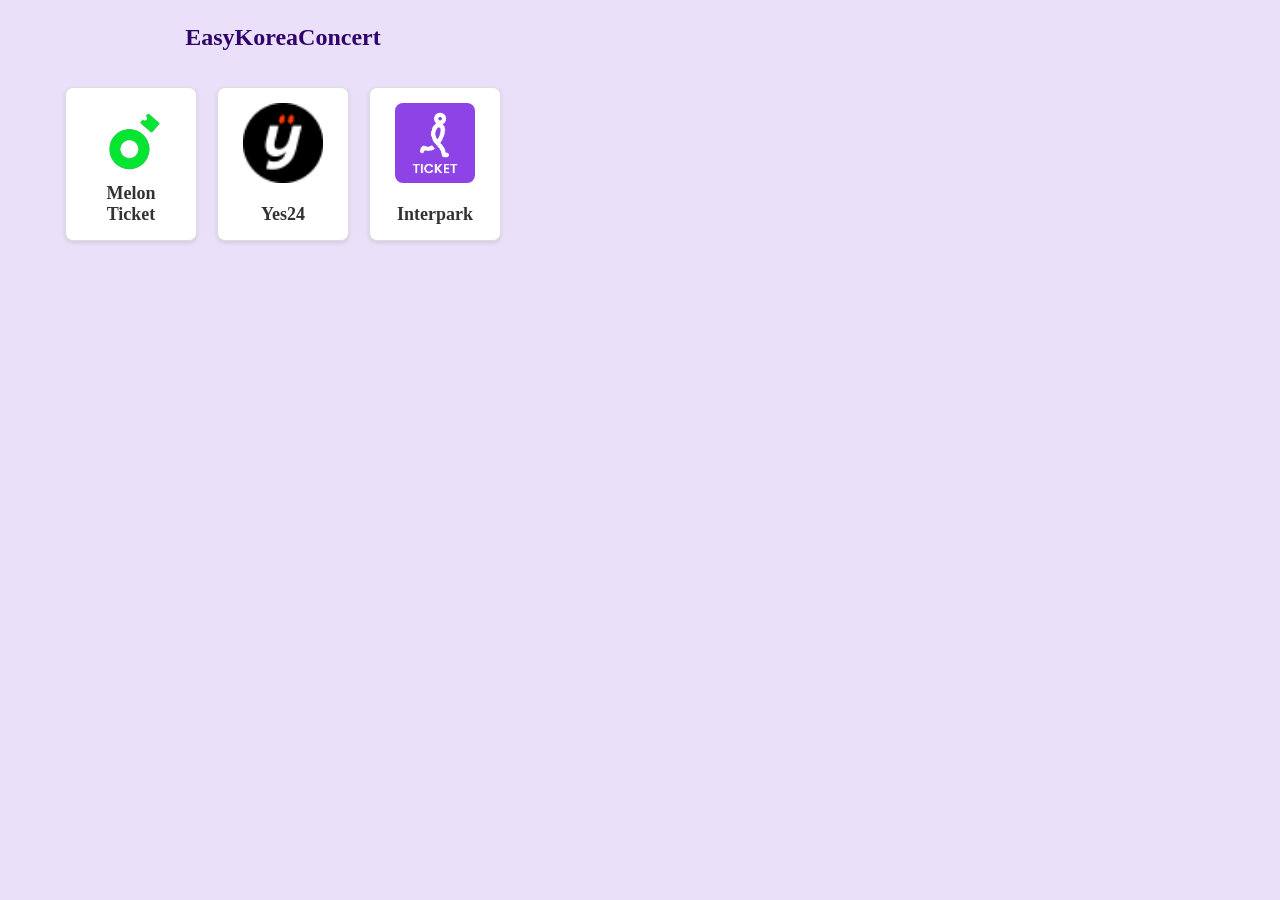
<file: ticket-bot-plugin/popup/mainPage/index.html>
<!DOCTYPE html>
<html lang="en">
<head>
    <meta charset="UTF-8">
    <title>EasyKoreaConcert</title>
    <meta name="viewport" content="width=device-width, initial-scale=1.0">
    <link rel="stylesheet" href="style.css">
    <script type="module" src="script.js"></script>
</head>
<body>
    <h1 class="main-color">EasyKoreaConcert</h1>
    <div class="button-row">
        <a href="../melonticketForm/melonticket.html" class="button-concert">
            <img src="../../assets/melonticket_logo.png" alt="melonticket">
            <div class="booking-site">Melon Ticket</div>
        </a>
        <a href="../yes24Form/yes24.html" class="button-concert">
            <img src="../../assets/yes24_logo.png" alt="Yes24">
            <div class="booking-site">Yes24</div>
        </a>
        <a href="../interparkForm/interpark.html" class="button-concert">
            <img src="../../assets/interpark_logo.png" alt="Interpark">
            <div class="booking-site">Interpark</div>
        </a>
    </div>
    <div class="list-booking-container" id="list-booking">

    </div>
</body>
</html>
</file>
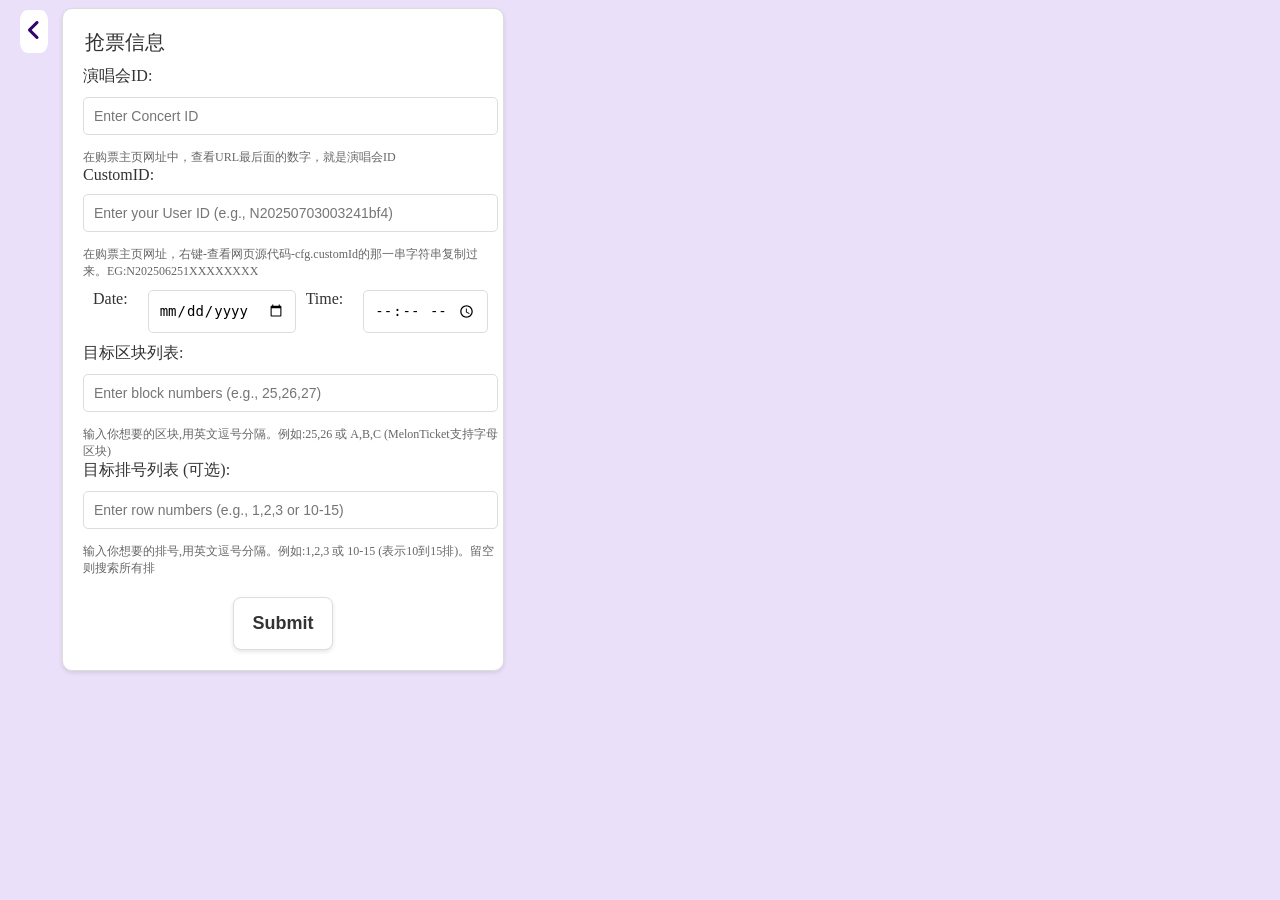
<file: ticket-bot-plugin/popup/interparkForm/interpark.html>
<!DOCTYPE html>
<html lang="en">
<head>
    <link rel="stylesheet" href="../mainPage/style.css">
    <link rel="stylesheet" href="../back-arrow.css">
    <link rel="stylesheet" href="../form/form.css">
    <link rel="stylesheet" href="https://cdnjs.cloudflare.com/ajax/libs/font-awesome/6.0.0/css/all.min.css">
</head>
<body>
    <div class="back-arrow close">
        <i class="fas fa-angle-left close"></i>
    </div>
    <form>
        <div include-html="../form/form.html"></div>
        
        <div class="button-row">
            <button class="button-concert" id="interpark" type="submit">Submit</button>
        </div>
    </form>
</body>
<script src="../module/includeHTML.js"></script>
<script type="module" src="../form/script.js"></script>
</html>
</file>
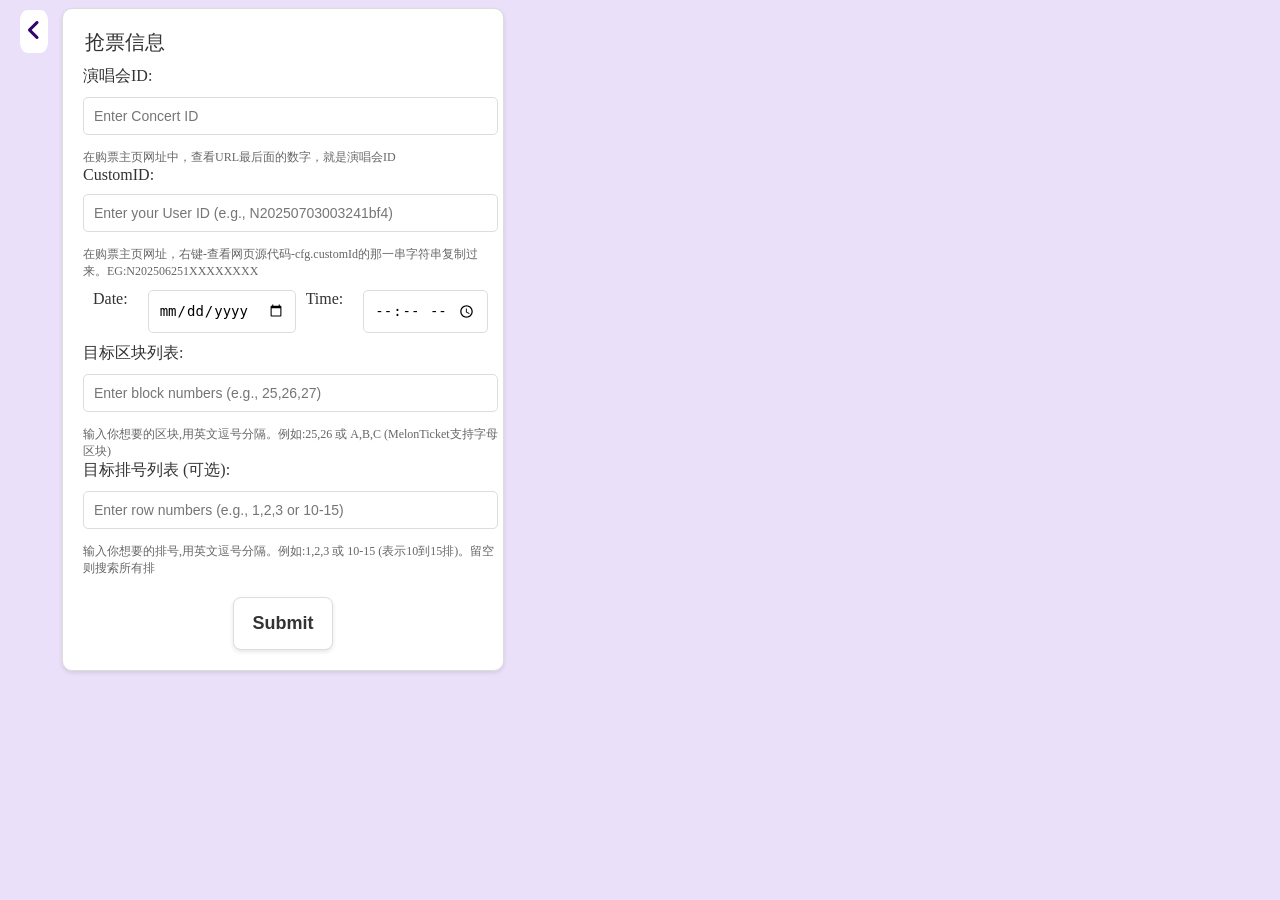
<file: ticket-bot-plugin/popup/melonticketForm/melonticket.html>
<!DOCTYPE html>
<html lang="en">
<head>
    <link rel="stylesheet" href="../mainPage/style.css">
    <link rel="stylesheet" href="../back-arrow.css">
    <link rel="stylesheet" href="../form/form.css">
    <link rel="stylesheet" href="https://cdnjs.cloudflare.com/ajax/libs/font-awesome/6.0.0/css/all.min.css">
</head>
<body>
    <div class="back-arrow close">
        <i class="fas fa-angle-left close"></i>
    </div>
    <form>
        <div include-html="../form/form.html"></div>
        
        <div class="button-row">
            <button class="button-concert" id="melon" type="submit">Submit</button>
        </div>
    </form>
</body>
<script src="../module/includeHTML.js"></script>
<script type="module" src="../form/script.js"></script>
</html>
</file>
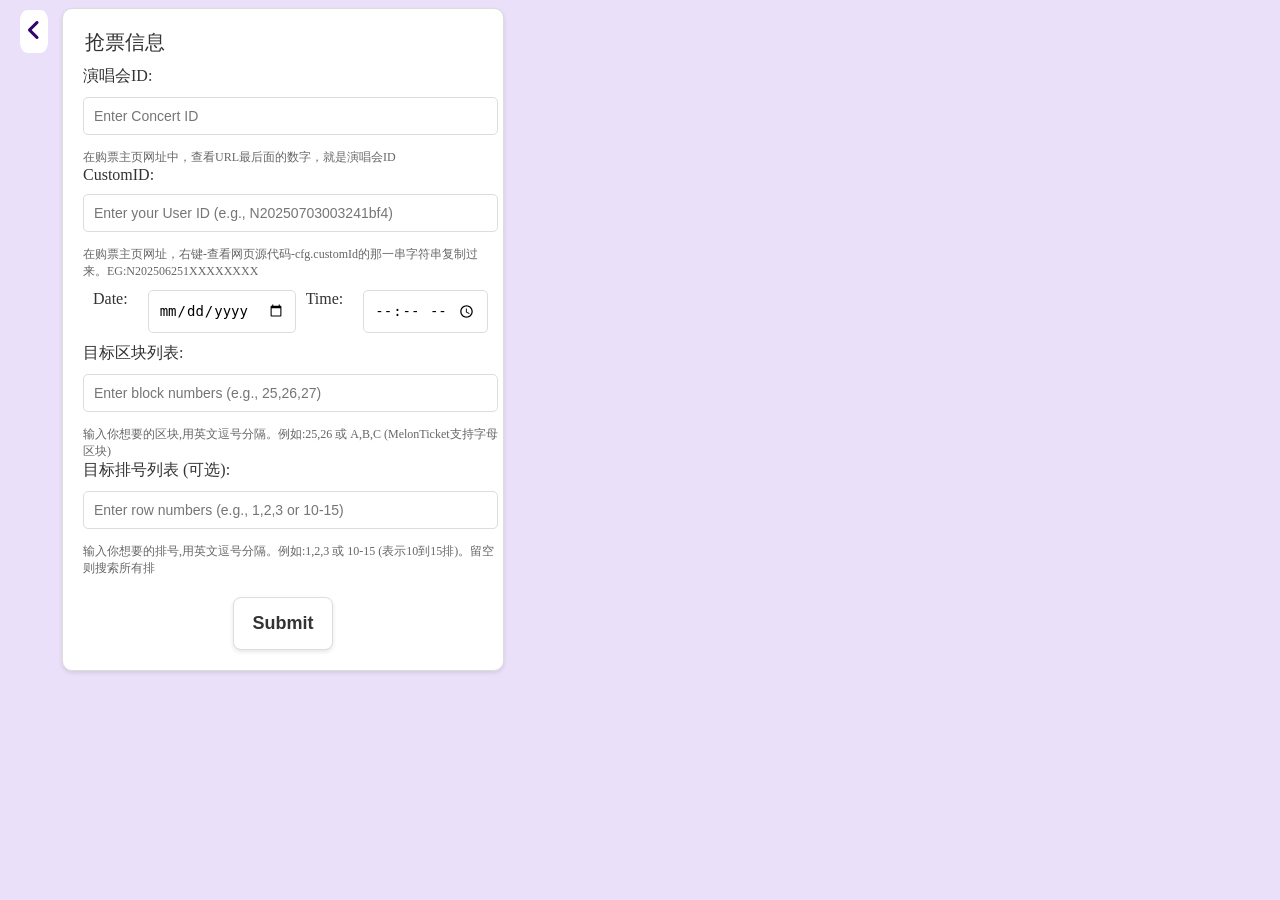
<file: ticket-bot-plugin/popup/yes24Form/yes24.html>
<!DOCTYPE html>
<html lang="en">
<head>
    <link rel="stylesheet" href="../mainPage/style.css">
    <link rel="stylesheet" href="../back-arrow.css">
    <link rel="stylesheet" href="../form/form.css">
    <link rel="stylesheet" href="https://cdnjs.cloudflare.com/ajax/libs/font-awesome/6.0.0/css/all.min.css">
</head>
<body>
    <div class="back-arrow close">
        <i class="fas fa-angle-left close"></i>
    </div>
    <form>
        <div include-html="../form/form.html"></div>
        
        <div class="button-row">
            <button class="button-concert" id="yes24" type="submit">Submit</button>
        </div>
    </form>
</body>
<script src="../module/includeHTML.js"></script>
<script type="module" src="../form/script.js"></script>
</html>
</file>
<file: ticket-bot-plugin/popup/mainPage/style.css>
body {
    overflow:hidden;
    background-color: #ebe0f9;
    width: 550px;
    height: 500px;
    display: flex;
    flex-direction: column;
    align-items: center;
    gap: 20px;
}

.main-color {
    color: #2f056b; /* Updated text color */
    font-size: 24px;
}

.button-row {
    display: flex;
    justify-content: space-around;
    gap: 20px;
}

.button-concert {
    background-color: #fff; /* Updated background color */
    color: #333; /* Updated text color */
    border: 1px solid #ddd; /* Added a subtle border */
    border-radius: 8px;
    padding: 15px;
    width: 100px;
    font-size: 18px;
    font-weight: bold;
    cursor: pointer;
    display: flex;
    flex-direction: column;
    align-items: center;
    text-decoration: none;
    box-shadow: 0 2px 4px rgba(0, 0, 0, 0.1); /* Added box-shadow */
    transition: transform 0.2s ease-in-out;
}

.button-concert:hover {
    transform: scale(1.05);
}

.button-concert img {
    width: 80%;
    height: auto;
    border-radius: 8px;
}

.booking-site {
    margin-top: auto; /* Push it to the bottom of the container */
    text-align: center; /* Center the text */
    width: 100%; /* Make sure the text takes up the full width */
}


/* Remove underlines from links */
a {
    text-decoration: none;
    color: inherit;
}

.list-booking-container {
    display: flex;
    flex-direction: column;
    align-items: center;
    gap: 20px;
    width: 100%;
    overflow-y: auto; /* Enable vertical scrolling */
    max-height: 300px; /* Set a max height for the container */
}

.booking-item {
    background-color: #fff;
    color: #333;
    border: 1px solid #ddd;
    border-radius: 8px;
    padding: 15px;
    width: 80%;
    font-size: 16px;
    cursor: pointer;
    box-shadow: 0 2px 4px rgba(0, 0, 0, 0.1);
    transition: transform 0.2s ease-in-out;
    display: flex;
    align-items: center; /* Align items vertically in the middle */
    justify-content: space-between; /* Align items horizontally with space between them */
    margin-bottom: 10px; /* Add margin-bottom to create space between items */
}

.booking-item:hover {
    transform: scale(1.05);
}

.concert-info {
    flex-grow: 1; /* Allow the concert info to take the remaining space */
}

.platform-image {
    margin-left: 10px; /* Add margin to create space between the text and image */
    width: 100px;
}

.concert-name {
    font-weight: bold;
}

.delete-button {
    height: 100%;
    font-size: 20px;
    color: red;
    cursor: pointer;
    border: none;
    background-color: transparent;
    display: flex;
}

.list-booking-container::-webkit-scrollbar {
    width: 10px; /* Set the width of the scrollbar */
}

.list-booking-container::-webkit-scrollbar-track {
    background-color: #ebe0f9; /* Track color */
}

.list-booking-container::-webkit-scrollbar-thumb {
    background-color: #2f056b; /* Thumb color */
    border-radius: 5px; /* Rounded corners for the thumb */
}

.list-booking-container::-webkit-scrollbar-thumb:hover {
    background-color: #5438dc; /* Thumb color on hover */
}
</file>
<file: ticket-bot-plugin/popup/back-arrow.css>
.back-arrow {
    position: fixed;
    top: 10px;
    left: 20px;
    font-size: 24px;
    color: #2f056b;
    cursor: pointer;
    border-radius: 25%; /* Make it round */
    background-color: #fff; /* Background color to make the circle visible */
    padding: 8px; /* Adjust padding as needed */
}
</file>
<file: ticket-bot-plugin/popup/form/form.css>
form {
    width: 80%;
    max-width: 400px;
    padding: 20px;
    border: 1px solid #ddd;
    border-radius: 10px;
    background-color: #fff;
    box-shadow: 0 2px 4px rgba(0, 0, 0, 0.1);

}

.note {
    font-size: 12px;
    color: #ff5555; /* Red color for attention */
}

/* Style for the h1 heading */
h1 {
    color: #2f056b;
    font-size: 28px;
    text-align: center;
}

/* Style for fieldsets (grouping related elements) */
fieldset {
    border: none;
    margin: 0;
    padding: 0;
}

/* Style for legend inside fieldset */
legend {
    font-size: 20px;
    color: #333;
    margin-bottom: 10px;
}

/* Style for form rows (labels and inputs) */
.form-row {
    display: flex;
    flex-direction: column;
    gap: 10px;
}

.form-row-half {
    display: flex;
    flex-direction: row;
    gap: 10px;
    padding: 10px;
    justify-content: space-evenly;
}

.form-col {
    display: flex;
    gap: 20px;
}

/* Style for labels */
label {
    font-size: 16px;
    color: #333;
}

/* Style for text inputs and selects */
input[type="text"],
select,
input[type="date"],
input[type="time"] {
    padding: 10px;
    border: 1px solid #ddd;
    border-radius: 5px;
    font-size: 14px;
}

/* Style for the button row */
.button-row {
    display: flex;
    justify-content: center;
    gap: 20px;
    margin-top: 20px;
}

/* Style for the submission button */
button {
    background-color: #2f056b;
    color: #ebe0f9;
    border: none;
    border-radius: 5px;
    padding: 12px 20px;
    font-size: 18px;
    font-weight: bold;
    cursor: pointer;
    box-shadow: 0 2px 4px rgba(0, 0, 0, 0.1);
    transition: background-color 0.2s ease-in-out;
}

/* Hover effect for the submission button */
button:hover {
    background-color: #1a0347;
    color: #ebe0f9;
}
</file>
